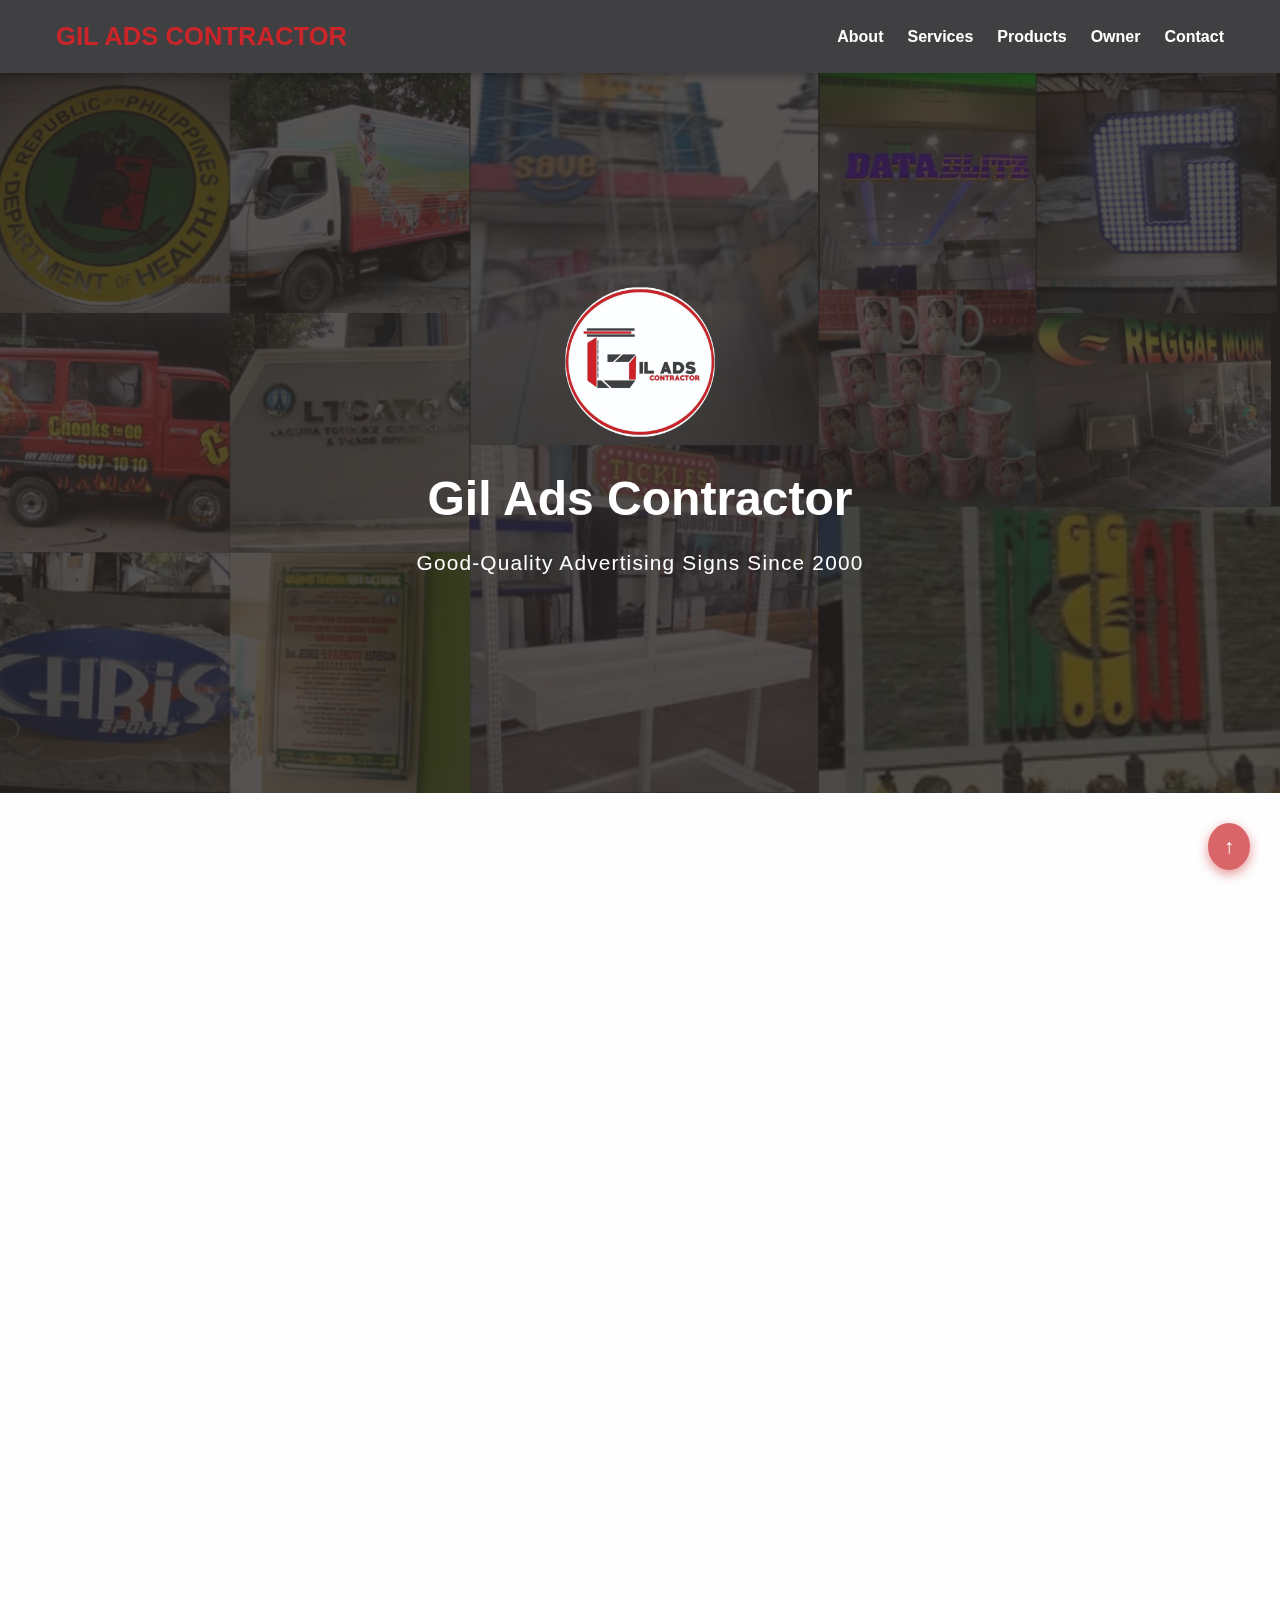
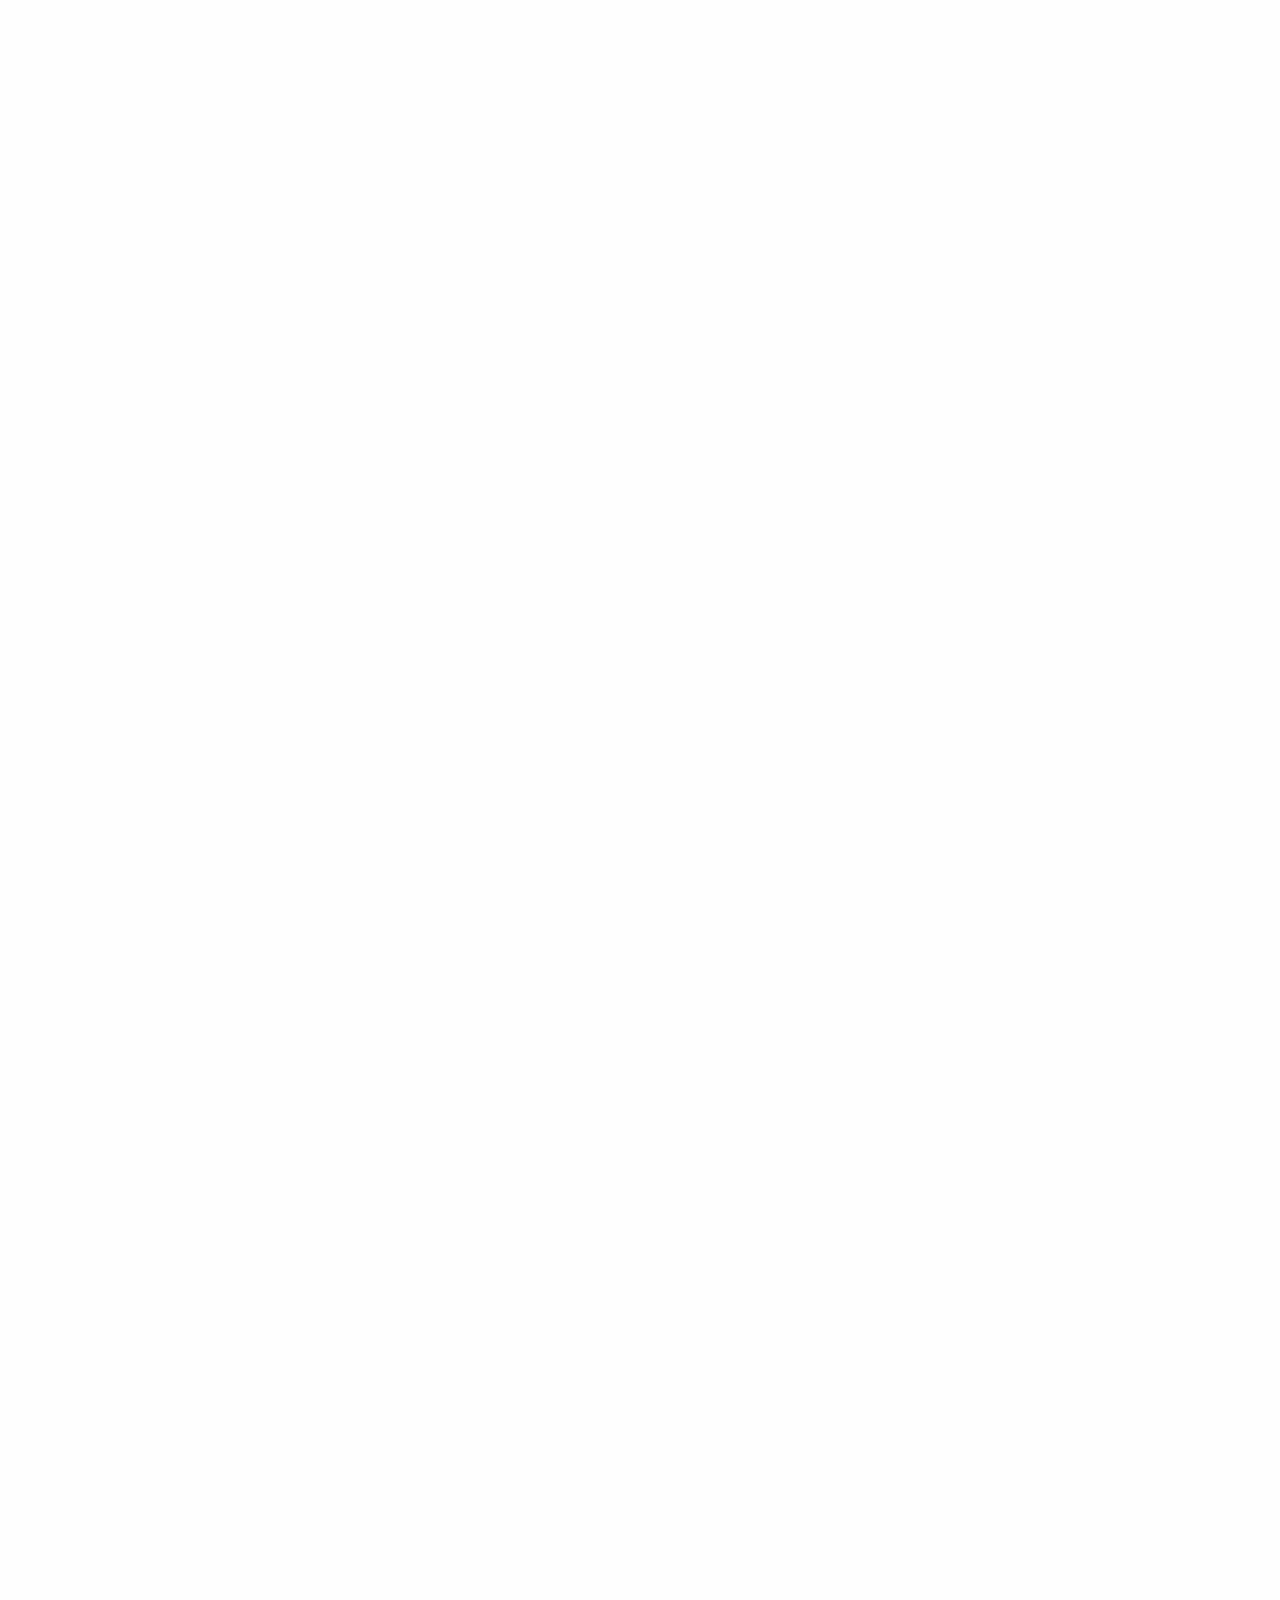
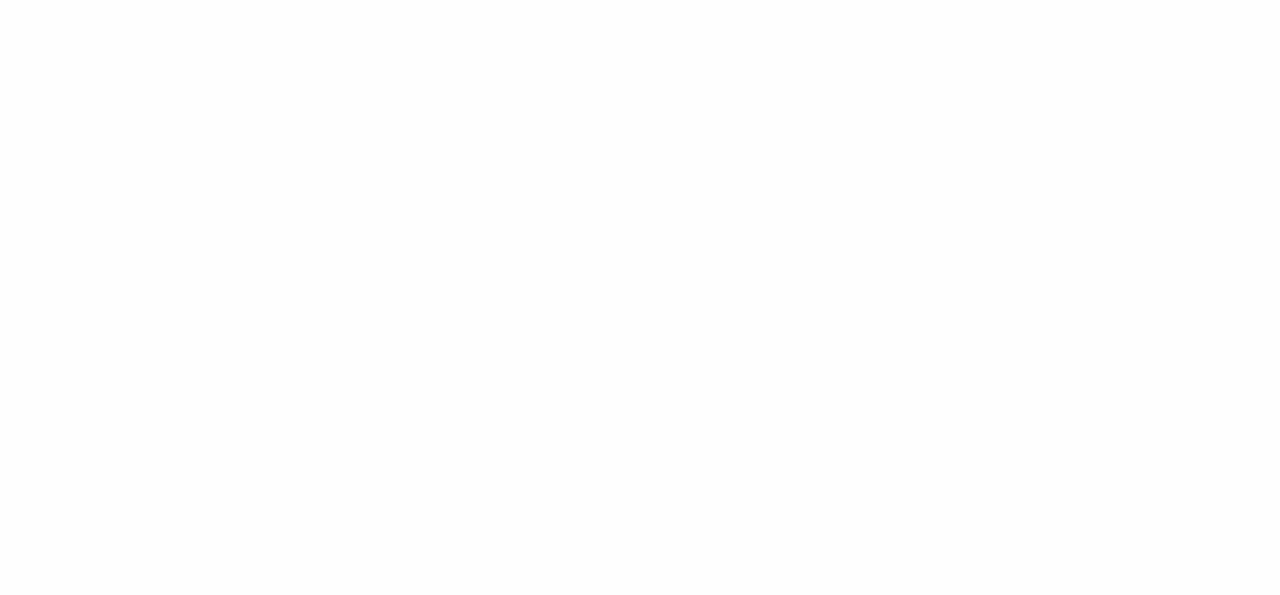
<file: index.html>
<!DOCTYPE html>
<html lang="en">
<head>
<meta charset="UTF-8" />
<meta name="viewport" content="width=device-width, initial-scale=1" />
<title>GIL ADS Contractor - Advertising & Printing Shop</title>
<link rel="icon" href="logo.png" type="image/png" />
<link href="https://cdn.jsdelivr.net/npm/aos@2.3.4/dist/aos.css" rel="stylesheet" />
<style>
  /* Reset and base */
  * {
    margin: 0; padding: 0; box-sizing: border-box;
    font-family: 'Segoe UI', Tahoma, Geneva, Verdana, sans-serif;
  }
  body {
    background-color: #fefefe;
    color: #404042;
    line-height: 1.6;
  }
  a {
    color: #cb2429;
    text-decoration: none;
  }
  a:hover {
    text-decoration: underline;
  }

  /* Navbar */
  nav {
    background: #404042;
    color: white;
    position: sticky;
    top: 0;
    z-index: 1000;
    box-shadow: 0 2px 8px rgba(0,0,0,0.3);
  }
  nav .container {
    max-width: 1200px;
    margin: auto;
    display: flex;
    justify-content: space-between;
    align-items: center;
    padding: 1rem 1rem;
  }
  nav .logo {
    font-size: 1.6rem;
    font-weight: 700;
    color: #cb2429;
  }
  nav ul {
    list-style: none;
    display: flex;
    gap: 1.5rem;
  }
  nav ul li {
    font-weight: 600;
  }
  nav ul li a {
    color: white;
    transition: color 0.3s ease;
  }
  nav ul li a:hover {
    color: #cb2429;
  }
  /* Hamburger for mobile */
  nav .menu-toggle {
    display: none;
    flex-direction: column;
    cursor: pointer;
  }
  nav .menu-toggle div {
    background: white;
    height: 3px;
    width: 25px;
    margin: 4px 0;
  }

  /* Hero */
  header {
    position: relative;
    height: 80vh;
    background: url('bg image.png') no-repeat center center/cover;
    display: flex;
    align-items: center;
    justify-content: center;
    color: white;
    text-align: center;
    padding: 0 1rem;
  }
  header::after {
    content: '';
    position: absolute;
    inset: 0;
    background: rgba(44, 36, 36, 0.6);
    z-index: 1;
  }
  header .hero-content {
    position: relative;
    z-index: 2;
    max-width: 700px;
  }
  header .hero-content img.logo {
    max-width: 150px;
    margin-bottom: 1rem;
  }
  header h1 {
    font-size: 3rem;
    font-weight: 700;
    margin-bottom: 0.5rem;
  }
  header p {
    font-size: 1.3rem;
    font-weight: 500;
    letter-spacing: 1.2px;
  }

  /* Section styles */
  section {
    max-width: 1200px;
    margin: 4rem auto;
    padding: 0 1rem;
  }
  section h2 {
    text-align: center;
    font-size: 2.5rem;
    margin-bottom: 1.5rem;
    color: #a93d3f;
    font-weight: 700;
    letter-spacing: 1.5px;
  }
  .glass-card {
    background: rgba(255 255 255 / 0.85);
    border-radius: 12px;
    box-shadow: 0 8px 32px rgba(203, 36, 41, 0.3);
    padding: 2rem;
    backdrop-filter: blur(10px);
    -webkit-backdrop-filter: blur(10px);
  }

  /* About Section */
  #about .glass-card p {
    font-size: 1.1rem;
    color: #404042;
    line-height: 1.7;
    white-space: pre-line;
  }

  /* Contact Info */
  #contact-info {
    margin-top: 2rem;
    font-weight: 600;
    color: #404042;
    text-align: center;
  }
  #contact-info span {
    display: block;
    margin: 0.2rem 0;
  }

  /* Services & Products Grid */
  .grid-container {
    display: grid;
    grid-template-columns: repeat(auto-fit,minmax(280px,1fr));
    gap: 2rem;
  }
  .card {
    background: #fff;
    border-radius: 12px;
    box-shadow: 0 4px 10px rgb(203 36 41 / 0.2);
    overflow: hidden;
    transition: transform 0.3s ease;
  }
  .card:hover {
    transform: translateY(-8px);
    box-shadow: 0 10px 25px rgb(203 36 41 / 0.4);
  }
  .card img {
    width: 100%;
    height: 180px;
    object-fit: cover;
  }
  .card h3 {
    color: #a93d3f;
    font-weight: 700;
    margin: 1rem;
  }
  .card p {
    margin: 0 1rem 1rem;
    font-weight: 600;
    color: #404042;
  }

  /* Owner Info */
  #owner {
    max-width: 700px;
    margin: 2rem auto;
    background: #cca3a3;
    border-radius: 12px;
    padding: 1.8rem 2rem;
    color: #404042;
    box-shadow: 0 5px 15px rgba(171, 61, 63, 0.4);
  }
  #owner h3 {
    margin-bottom: 1rem;
    font-weight: 700;
    color: #cb2429;
    text-align: center;
  }
  #owner p {
    font-weight: 600;
    line-height: 1.5;
    text-align: center;
  }

  /* Floating Back to Top Button */
  #topBtn {
    position: fixed;
    bottom: 30px;
    right: 30px;
    background-color: #cb2429;
    border: none;
    border-radius: 50%;
    padding: 12px 16px;
    cursor: pointer;
    color: white;
    font-size: 20px;
    box-shadow: 0 4px 12px rgba(203,36,41,0.7);
    opacity: 0.7;
    transition: opacity 0.3s ease;
    z-index: 10000;
  }
  #topBtn:hover {
    opacity: 1;
  }

  /* Responsive */
  @media (max-width: 768px) {
    header h1 {
      font-size: 2.2rem;
    }
    header p {
      font-size: 1rem;
    }
    nav ul {
      display: none;
      flex-direction: column;
      background: #404042;
      position: absolute;
      top: 60px;
      right: 0;
      width: 200px;
      border-radius: 0 0 0 12px;
    }
    nav ul.active {
      display: flex;
    }
    nav .menu-toggle {
      display: flex;
    }
    
  }
   /* Facebook button */
  .fb-button {
    display: inline-flex;
    align-items: center;
    background: #1877f2;
    color: white;
    border-radius: 5px;
    padding: 10px 20px;
    font-weight: 600;
    font-size: 1rem;
    cursor: pointer;
    text-decoration: none;
    transition: background-color 0.3s ease;
  }
  .fb-button:hover {
    background: #145dbf;
  }
  .fb-icon {
    margin-right: 10px;
    fill: white;
    width: 20px;
    height: 20px;
  }
  /* Responsive */
  @media(max-width: 900px) {
    .card {
      flex: 1 1 calc(50% - 20px);
    }
  }
  @media(max-width: 600px) {
    .card {
      flex: 1 1 100%;
    }
}
</style>
<link rel="icon" href="logo.png" />
</head>
<body>

<nav>
  <div class="container">
    <div class="logo">GIL ADS CONTRACTOR</div>
    <div class="menu-toggle" id="menu-toggle">
      <div></div><div></div><div></div>
    </div>
    <ul id="nav-menu">
      <li><a href="#about">About</a></li>
      <li><a href="#services">Services</a></li>
      <li><a href="#products">Products</a></li>
      <li><a href="#owner">Owner</a></li>
      <li><a href="#contact-info">Contact</a></li>
    </ul>
  </div>
</nav>

<header>
  <div class="hero-content" data-aos="fade-up">
    <img src="logo.png" alt="GIL ADS Contractor Logo" class="logo" />
    <h1>Gil Ads Contractor</h1>
    <p>Good-Quality Advertising Signs Since 2000</p>
  </div>
</header>

<main>

  <section id="about" data-aos="fade-right">
    <h2>♥♥♥♥♥♥ About the Company ♥♥♥♥♥♥♥</h2>
    <div class="glass-card">
      <p>
        GIL ADS CONTRACTOR, a genuine outgrowth of 3M Philippines’ official contractor: (Modagraphics Corporation and Omega Advertising Incorporated).
        The owner who worked as the General Manager is continually increasing his manual and technological skills through Graphic Expo Seminars and Annual Product Trainings. He endows his decade of service manufacturing numerous Advertising Projects starting from small acrylic plastic molding, to module fabrication and then fully developed into an over-all boutique construction.

        GIL ADS administers its marketing and production office in Quezon City. The company is equipped with fabrication facilities and complete delivery services for your construction and manufacturing needs. We are handling three (3) shifts of manpower resources who are physically trained to offer you 24 hours quality service.

        Our Company offers both local and provincial project constructions. Behind our proud technological skills are humble officers who can attend to your inquiries daily.
      </p>
    </div>
  </section>

  <section id="services" data-aos="fade-left">
    <h2>Our Services</h2>
    <div class="grid-container">
      <div class="card" data-aos="zoom-in">
        <img src="production.png" alt="Production Area" />
        <h3>Production Area</h3>
        <p>State-of-the-art manufacturing and fabrication facilities to ensure quality and efficiency.</p>
      </div>
      <div class="card" data-aos="zoom-in" data-aos-delay="100">
        <img src="printing.png" alt="Printing Area" />
        <h3>Printing Area</h3>
        <p>High-quality printing services with advanced equipment for crisp, vibrant output.</p>
      </div>
      <div class="card" data-aos="zoom-in" data-aos-delay="200">
        <img src="laser.png" alt="Laser Cutting Area" />
        <h3>Laser Cutting Area</h3>
        <p>Precision laser cutting technology for custom designs and perfect finishes.</p>
      </div>
    </div>
  </section>

  <section id="products" data-aos="fade-right">
    <h2>Our Products</h2>
    <div class="grid-container">
      <div class="card" data-aos="flip-left">
        <img src="signage.png" alt="Signages" />
        <h3>SIGNAGES</h3>
      </div>
      <div class="card" data-aos="flip-left" data-aos-delay="100">
        <img src="arc.png" alt="Acrylic Plastic Built Up with LED Light" />
        <h3>Acrylic Plastic Built Up with LED Light</h3>
      </div>
      <div class="card" data-aos="flip-left" data-aos-delay="200">
        <img src="stainless fetch].png" alt="Stainless Etching" />
        <h3>STAINLESS ETCHING</h3>
      </div>
      <div class="card" data-aos="flip-left" data-aos-delay="300">
        <img src="pana.png" alt="Panaflex" />
        <h3>Panaflex</h3>
      </div>
      <div class="card" data-aos="flip-left" data-aos-delay="400">
        <img src="island.png" alt="Island Modules" />
        <h3>ISLAND MODULES</h3>
      </div>
      <div class="card" data-aos="flip-left" data-aos-delay="500">
        <img src="menu.png" alt="Menu Board" />
        <h3>MENU BOARD</h3>
      </div>
      <div class="card" data-aos="flip-left" data-aos-delay="600">
        <img src="conopy.png" alt="Canopy Stand & Steel" />
        <h3>CANOPY STAND & STEEL</h3>
      </div>
      <div class="card" data-aos="flip-left" data-aos-delay="700">
        <img src="booth.png" alt="Booth Stand" />
        <h3>BOOTH STAND</h3>
      </div>
      <div class="card" data-aos="flip-left" data-aos-delay="800">
        <img src="stick.png" alt="Sticker Installation" />
        <h3>STICKER INSTALLATION</h3>
      </div>
    </div>
  </section>

  <section id="owner" data-aos="fade-up">
    <h2>Owner Information</h2>
    <div id="owner">
      <h3>Gil Bereber</h3>
      <p><strong>Contact:</strong> 09260679851</p>
      <p><strong>Address:</strong> 553 Riverside West Los Angeles St., California Village, San Bartolome, Quezon City, Philippines, 1116</p>
    </div>
  </section>

  <section id="contact-info" data-aos="fade-up">
    <h2>Contact Us</h2>
    <div class="glass-card" style="text-align:center;">
      <p>For More Inquiries Please Feel Free to Call Us At:</p>
      <p><strong>GIL ADS CONTRACTOR</strong></p>
      <p>Tel Nos.: 70920233</p>
      <p>Cell Nos.: 09238289085 | 09260679851</p>
      <p>Or e-mail us at: <a href="mailto:gil_ads16@yahoo.com">gil_ads16@yahoo.com</a></p>

      <a href="https://www.facebook.com/giladscontractor/" target="_blank" rel="noopener" class="fb-button" aria-label="Visit Gil Ads Contractor Facebook Page">
      <svg class="fb-icon" xmlns="http://www.w3.org/2000/svg" viewBox="0 0 24 24" aria-hidden="true"><path d="M22.675 0H1.325C.593 0 0 .593 0 1.326v21.348C0 23.406.593 24 1.325 24H12.82v-9.294H9.692v-3.622h3.128V8.413c0-3.1 1.893-4.788 4.659-4.788 1.325 0 2.464.098 2.795.142v3.24l-1.918.001c-1.504 0-1.796.715-1.796 1.763v2.31h3.587l-.467 3.622h-3.12V24h6.116c.73 0 1.324-.594 1.324-1.326V1.326C24 .593 23.406 0 22.675 0z"/></svg>
      Facebook
    </a>
      <p>We are open from Monday to Saturday, 8:00 AM to 5:00 PM</p>
    </div>
  </section>

</main>

<button id="topBtn" title="Back to top">↑</button>

<script src="https://cdn.jsdelivr.net/npm/aos@2.3.4/dist/aos.js"></script>
<script>
  AOS.init();

  // Mobile menu toggle
  const menuToggle = document.getElementById('menu-toggle');
  const navMenu = document.getElementById('nav-menu');
  menuToggle.addEventListener('click', () => {
    navMenu.classList.toggle('active');
  });

  // Back to top button
  const topBtn = document.getElementById('topBtn');
  window.onscroll = function() {
    if(document.body.scrollTop > 100 || document.documentElement.scrollTop > 100) {
      topBtn.style.display = "block";
    } else {
      topBtn.style.display = "none";
    }
  };
  topBtn.addEventListener('click', () => {
    window.scrollTo({ top: 0, behavior: 'smooth' });
  });
</script>

</body>
</html>
</file>
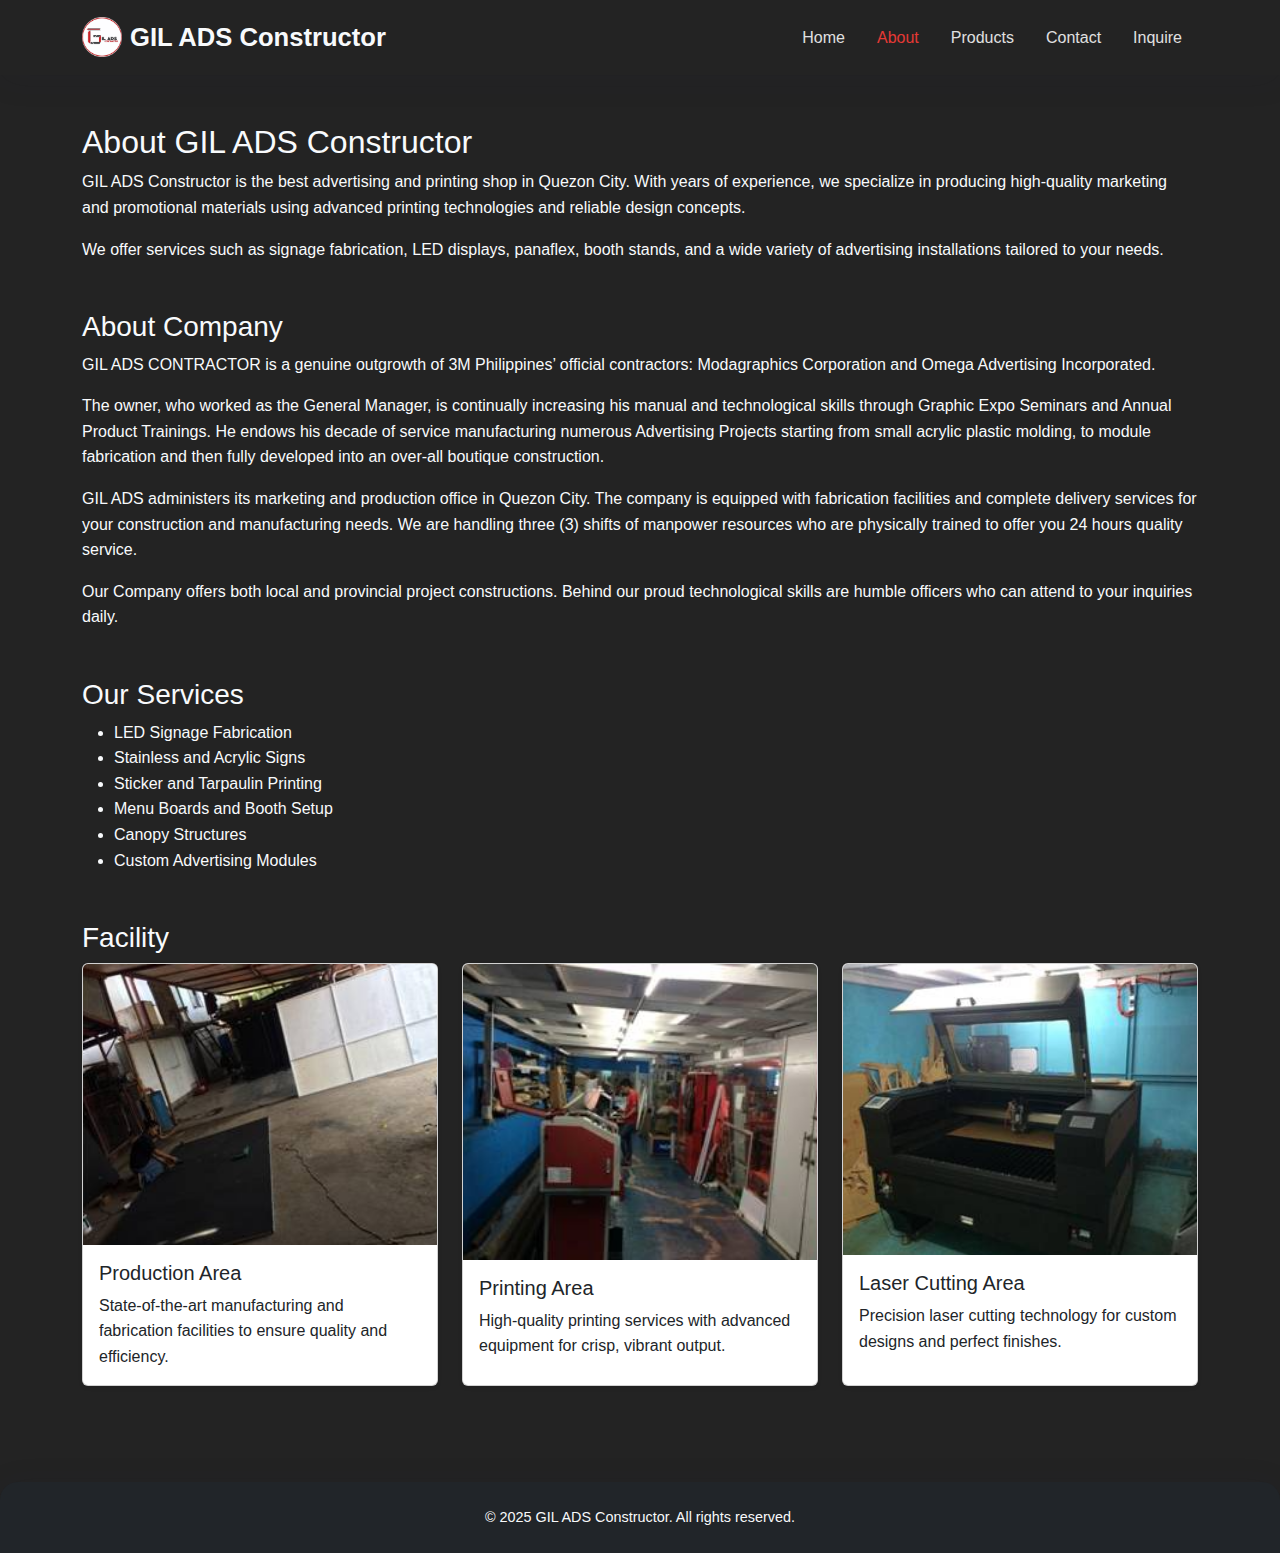
<file: about.html>
<!DOCTYPE html>
<html lang="en">
<head>
  <meta charset="UTF-8" />
  <meta name="viewport" content="width=device-width, initial-scale=1" />
  <title>About Us - GIL ADS Constructor</title>
  <link href="https://cdn.jsdelivr.net/npm/bootstrap@5.3.0/dist/css/bootstrap.min.css" rel="stylesheet" />
  <link href="style.css" rel="stylesheet" />
</head>
<body>
  <!-- Navbar -->
  <nav class="navbar navbar-expand-lg navbar-dark bg-dark">
    <div class="container">
      <a class="navbar-brand d-flex align-items-center" href="index.html">
        <img src="logo.png" alt="GIL ADS Logo" style="height: 40px; width: auto;" class="me-2" />
        GIL ADS Constructor
      </a>
      <button
        class="navbar-toggler"
        type="button"
        data-bs-toggle="collapse"
        data-bs-target="#navbarNav"
        aria-controls="navbarNav"
        aria-expanded="false"
        aria-label="Toggle navigation"
      >
        <span class="navbar-toggler-icon"></span>
      </button>
      <div class="collapse navbar-collapse" id="navbarNav">
        <ul class="navbar-nav ms-auto">
          <li class="nav-item"><a class="nav-link" href="index.html">Home</a></li>
          <li class="nav-item"><a class="nav-link active" href="about.html">About</a></li>
          <li class="nav-item"><a class="nav-link" href="products.html">Products</a></li>
          <li class="nav-item"><a class="nav-link" href="contact.html">Contact</a></li>
          <li class="nav-item"><a class="nav-link" href="inquire.html">Inquire</a></li>
        </ul>
      </div>
    </div>
  </nav>

  <!-- Main content -->
  <section class="container py-5">
    <h2>About GIL ADS Constructor</h2>
    <p>
      GIL ADS Constructor is the best advertising and printing shop in Quezon City. With years of experience,
      we specialize in producing high-quality marketing and promotional materials using advanced printing
      technologies and reliable design concepts.
    </p>
    <p>
      We offer services such as signage fabrication, LED displays, panaflex, booth stands, and a wide
      variety of advertising installations tailored to your needs.
    </p>

    <h3 class="mt-5">About Company</h3>
    <p>
      GIL ADS CONTRACTOR is a genuine outgrowth of 3M Philippines’ official contractors: Modagraphics Corporation
      and Omega Advertising Incorporated.
    </p>
    <p>
      The owner, who worked as the General Manager, is continually increasing his manual and technological
      skills through Graphic Expo Seminars and Annual Product Trainings. He endows his decade of service
      manufacturing numerous Advertising Projects starting from small acrylic plastic molding, to module
      fabrication and then fully developed into an over-all boutique construction.
    </p>
    <p>
      GIL ADS administers its marketing and production office in Quezon City. The company is equipped with
      fabrication facilities and complete delivery services for your construction and manufacturing needs.
      We are handling three (3) shifts of manpower resources who are physically trained to offer you 24 hours
      quality service.
    </p>
    <p>
      Our Company offers both local and provincial project constructions. Behind our proud technological skills
      are humble officers who can attend to your inquiries daily.
    </p>

    <h3 class="mt-5">Our Services</h3>
    <ul>
      <li>LED Signage Fabrication</li>
      <li>Stainless and Acrylic Signs</li>
      <li>Sticker and Tarpaulin Printing</li>
      <li>Menu Boards and Booth Setup</li>
      <li>Canopy Structures</li>
      <li>Custom Advertising Modules</li>
    </ul>

    <h3 class="mt-5">Facility</h3>
    <div class="row g-4">
      <div class="col-md-4">
        <div class="card h-100 shadow-sm">
          <img src="production.png" class="card-img-top" alt="Production Area" />
          <div class="card-body">
            <h5 class="card-title">Production Area</h5>
            <p class="card-text">
              State-of-the-art manufacturing and fabrication facilities to ensure quality and efficiency.
            </p>
          </div>
        </div>
      </div>
      <div class="col-md-4">
        <div class="card h-100 shadow-sm">
          <img src="printing.png" class="card-img-top" alt="Printing Area" />
          <div class="card-body">
            <h5 class="card-title">Printing Area</h5>
            <p class="card-text">
              High-quality printing services with advanced equipment for crisp, vibrant output.
            </p>
          </div>
        </div>
      </div>
      <div class="col-md-4">
        <div class="card h-100 shadow-sm">
          <img src="laser.png" class="card-img-top" alt="Laser Cutting Area" />
          <div class="card-body">
            <h5 class="card-title">Laser Cutting Area</h5>
            <p class="card-text">
              Precision laser cutting technology for custom designs and perfect finishes.
            </p>
          </div>
        </div>
      </div>
    </div>
  </section>

  <footer class="text-center p-4 bg-dark text-light mt-5">
    &copy; 2025 GIL ADS Constructor. All rights reserved.
  </footer>

  <script src="https://cdn.jsdelivr.net/npm/bootstrap@5.3.0/dist/js/bootstrap.bundle.min.js"></script>
</body>
</html>
</file>
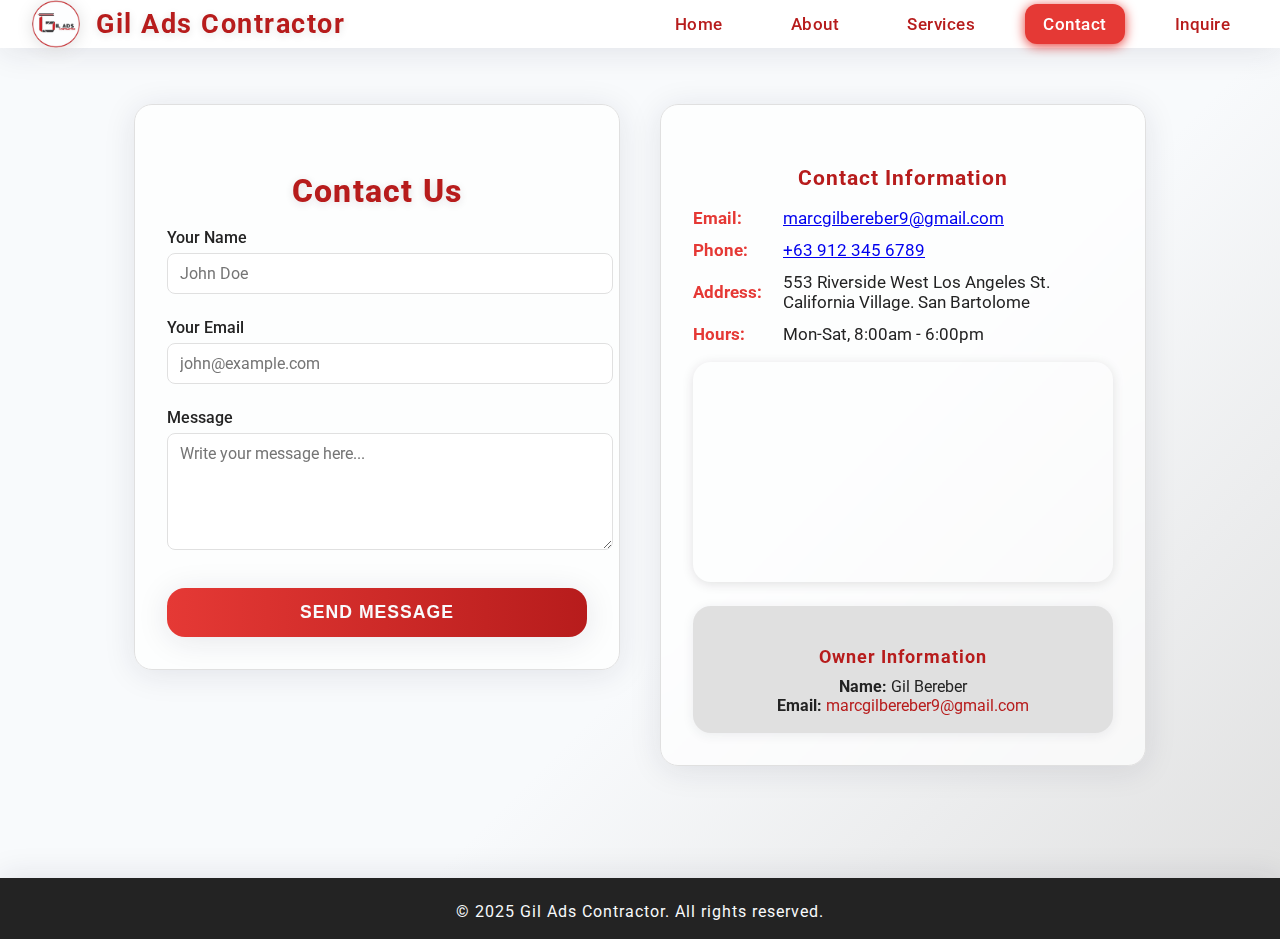
<file: contact.html>
<!DOCTYPE html>
<html lang="en">
<head>
  <meta charset="UTF-8" />
  <meta name="viewport" content="width=device-width, initial-scale=1" />
  <title>Contact - Gil Ads Contractor</title>
  <link rel="icon" type="image/png" href="logo.png">
  <link rel="stylesheet" href="https://fonts.googleapis.com/css?family=Roboto:400,700&display=swap">
  <style>
    :root {
      --primary: #232323;
      --secondary: #b71c1c;
      --accent: #e53935;
      --light: #f8fafc;
      --surface: #fff;
      --shadow: 0 4px 32px rgba(34, 34, 59, 0.1);
      --radius: 18px;
      --gray: #e0e0e0;
      --dark-gray: #5f5f5f;
      --transition: 0.3s cubic-bezier(.4,2,.6,1);
      --glass: rgba(255,255,255,0.7);
    }
    html, body {
      height: 100%;
      min-height: 100%;
    }
    body {
      min-height: 100vh;
      margin: 0;
      font-family: 'Roboto', Arial, sans-serif;
      background: linear-gradient(135deg, var(--light) 60%, var(--gray) 100%);
      color: var(--primary);
      display: flex;
      flex-direction: column;
    }
    header {
      background: var(--surface);
      box-shadow: var(--shadow);
      padding: 0 32px;
      display: flex;
      align-items: center;
      justify-content: space-between;
      height: 72px;
      position: sticky;
      top: 0;
      z-index: 10;
    }
    .logo-container {
      display: flex;
      align-items: center;
    }
    .logo-container img {
      height: 48px;
      margin-right: 16px;
      filter: drop-shadow(0 2px 8px var(--gray));
    }
    .logo-container span {
      font-size: 1.7rem;
      font-weight: 700;
      color: var(--secondary);
      letter-spacing: 1.5px;
      text-shadow: 0 2px 8px var(--gray);
    }
    nav {
      display: flex;
      gap: 32px;
      margin-left: 32px;
    }
    nav a {
      text-decoration: none;
      color: var(--secondary);
      font-weight: 500;
      transition: color var(--transition), background var(--transition), box-shadow var(--transition);
      padding: 10px 18px;
      border-radius: 12px;
      font-size: 1.08rem;
      letter-spacing: 0.5px;
      background: transparent;
    }
    nav a:hover, nav a.active {
      color: var(--surface);
      background: var(--accent);
      box-shadow: 0 2px 12px var(--accent);
    }
    .contact-section {
      display: flex;
      flex-wrap: wrap;
      gap: 40px;
      justify-content: center;
      align-items: flex-start;
      padding: 56px 16px 40px 16px;
      flex: 1 0 auto;
    }
    .contact-form-container, .contact-info-container {
      background: var(--glass);
      border-radius: var(--radius);
      box-shadow: var(--shadow);
      padding: 40px 32px 32px 32px;
      max-width: 420px;
      width: 100%;
      backdrop-filter: blur(6px);
      border: 1.5px solid var(--gray);
      margin-bottom: 24px;
      animation: fadeInUp 1s cubic-bezier(.4,2,.6,1) forwards;
      opacity: 0;
      transform: translateY(40px) scale(0.98);
    }
    .contact-form-container {
      animation-delay: 0.1s;
    }
    .contact-info-container {
      animation-delay: 0.2s;
    }
    @keyframes fadeInUp {
      to {
        opacity: 1;
        transform: translateY(0) scale(1);
      }
    }
    .contact-form-container h2 {
      color: var(--secondary);
      font-size: 2rem;
      font-weight: 800;
      margin-bottom: 18px;
      letter-spacing: 1.2px;
      text-align: center;
      text-shadow: 0 2px 8px var(--gray);
    }
    .form-group {
      margin-bottom: 18px;
    }
    label {
      font-weight: 500;
      margin-bottom: 6px;
      display: block;
      color: var(--primary);
    }
    input, textarea {
      width: 100%;
      padding: 10px 12px;
      border-radius: 8px;
      border: 1.5px solid var(--gray);
      font-size: 1rem;
      margin-bottom: 6px;
      background: var(--surface);
      color: var(--primary);
      font-family: inherit;
      transition: border-color var(--transition);
    }
    input:focus, textarea:focus {
      border-color: var(--accent);
      outline: none;
    }
    .cta-btn {
      background: linear-gradient(90deg, var(--accent), var(--secondary));
      color: var(--light);
      border: none;
      padding: 14px 36px;
      font-size: 1.1rem;
      font-weight: 700;
      border-radius: var(--radius);
      cursor: pointer;
      box-shadow: var(--shadow);
      transition: background var(--transition), color var(--transition), transform 0.2s;
      text-transform: uppercase;
      letter-spacing: 1px;
      outline: none;
      border: 0;
      width: 100%;
      margin-top: 10px;
    }
    .cta-btn:hover {
      background: linear-gradient(90deg, var(--secondary), var(--accent));
      color: var(--surface);
      transform: scale(1.04);
    }
    .success-message {
      display: none;
      background: var(--gray);
      color: var(--primary);
      border-radius: 8px;
      padding: 12px 0;
      text-align: center;
      margin-bottom: 18px;
      font-weight: 600;
      font-size: 1.08rem;
    }
    .contact-info-container h3 {
      color: var(--secondary);
      font-size: 1.3rem;
      font-weight: 700;
      margin-bottom: 18px;
      letter-spacing: 1px;
      text-align: center;
    }
    .contact-info-list {
      list-style: none;
      padding: 0;
      margin: 0 0 18px 0;
      font-size: 1.08rem;
    }
    .contact-info-list li {
      margin-bottom: 12px;
      display: flex;
      align-items: center;
      gap: 10px;
    }
    .contact-info-list strong {
      min-width: 80px;
      color: var(--accent);
      font-weight: 700;
    }
    .map-container {
      border-radius: var(--radius);
      overflow: hidden;
      box-shadow: 0 2px 12px var(--gray);
      margin-top: 18px;
      width: 100%;
      height: 220px;
    }
    .owner-info {
      background: var(--gray);
      border-radius: var(--radius);
      padding: 18px;
      margin-top: 24px;
      text-align: center;
      box-shadow: 0 2px 12px rgba(34,34,59,0.08);
      font-size: 1rem;
    }
    .owner-info h4 {
      color: var(--secondary);
      font-weight: 700;
      margin-bottom: 10px;
      font-size: 1.1rem;
      letter-spacing: 1px;
    }
    .owner-info p {
      margin: 0;
      color: var(--primary);
      font-size: 1rem;
    }
    .owner-info a {
      color: var(--secondary);
      text-decoration: none;
      transition: color var(--transition);
    }
    .owner-info a:hover {
      color: var(--accent);
      text-decoration: underline;
    }
    footer {
      flex-shrink: 0;
      background: var(--primary);
      color: var(--light);
      text-align: center;
      padding: 24px 0 18px 0;
      font-size: 1rem;
      margin-top: 48px;
      position: relative;
      z-index: 2;
      background-image: none;
      box-shadow: 0 -2px 32px rgba(34,34,59,0.10);
      letter-spacing: 1px;
    }
    @media (max-width: 900px) {
      .contact-section {
        flex-direction: column;
        gap: 0;
        padding: 32px 4px 24px 4px;
      }
      .contact-form-container, .contact-info-container {
        max-width: 100%;
        margin: 0 auto 24px auto;
      }
    }
    @media (max-width: 600px) {
      header {
        flex-direction: column;
        height: auto;
        padding: 16px;
      }
      .logo-container img {
        height: 36px;
      }
      .contact-form-container, .contact-info-container {
        padding: 18px 6px 14px 6px;
      }
    }
  </style>
</head>
<body>
  <header>
    <div class="logo-container">
      <img src="logo.png" alt="Gil Ads Contractor Logo">
      <span>Gil Ads Contractor</span>
    </div>
    <nav>
      <a href="index.html">Home</a>
      <a href="about.html">About</a>
      <a href="products.html">Services</a>
      <a href="contact.html" class="active">Contact</a>
      <a href="inquire.html">Inquire</a>
    </nav>
  </header>

  <section class="contact-section">
    <!-- Contact Form -->
    <div class="contact-form-container">
      <h2>Contact Us</h2>
      <div id="successMessage" class="success-message">Your message has been sent successfully!</div>
      <form id="contactForm" autocomplete="off">
        <div class="form-group">
          <label for="name">Your Name</label>
          <input type="text" id="name" placeholder="John Doe" required />
        </div>
        <div class="form-group">
          <label for="email">Your Email</label>
          <input type="email" id="email" placeholder="john@example.com" required />
        </div>
        <div class="form-group">
          <label for="message">Message</label>
          <textarea id="message" rows="5" placeholder="Write your message here..." required></textarea>
        </div>
        <button type="submit" class="cta-btn">Send Message</button>
      </form>
    </div>

    <!-- Contact Info & Map -->
    <div class="contact-info-container">
      <h3>Contact Information</h3>
      <ul class="contact-info-list">
        <li><strong>Email:</strong> <a href="mailto:marcgilbereber9@gmail.com">marcgilbereber9@gmail.com</a></li>
        <li><strong>Phone:</strong> <a href="tel:+639123456789">+63 912 345 6789</a></li>
        <li><strong>Address:</strong>  553 Riverside West Los Angeles St. California Village. San Bartolome</li>
        <li><strong>Hours:</strong> Mon-Sat, 8:00am - 6:00pm</li>
      </ul>
      <div class="map-container">
        <iframe
          src="https://www.google.com/maps/search/+553+Riverside+West+Los+Angeles+St.+California+Village.+San+Bartolome&output=embed"
          width="100%" height="100%" style="border:0;" allowfullscreen="" loading="lazy"></iframe>
      </div>
      <div class="owner-info">
        <h4>Owner Information</h4>
        <p><strong>Name:</strong> Gil Bereber</p>
        <p><strong>Email:</strong> <a href="mailto:marcgilbereber9@gmail.com">marcgilbereber9@gmail.com</a></p>
      </div>
    </div>
  </section>

  <footer>
    &copy; 2025 Gil Ads Contractor. All rights reserved.
  </footer>

  <script>
    // Animate contact cards on load
    window.addEventListener('DOMContentLoaded', function() {
      document.querySelectorAll('.contact-form-container, .contact-info-container').forEach(function(el) {
        el.style.opacity = 1;
        el.style.transform = 'translateY(0) scale(1)';
      });
    });

    // Handle form submission
    document.getElementById('contactForm').addEventListener('submit', function(e) {
      e.preventDefault();
      const successMessage = document.getElementById('successMessage');
      successMessage.style.display = 'block';
      this.reset();
      setTimeout(() => {
        successMessage.style.display = 'none';
      }, 5000);
    });
  </script>
</body>
</html>
</file>
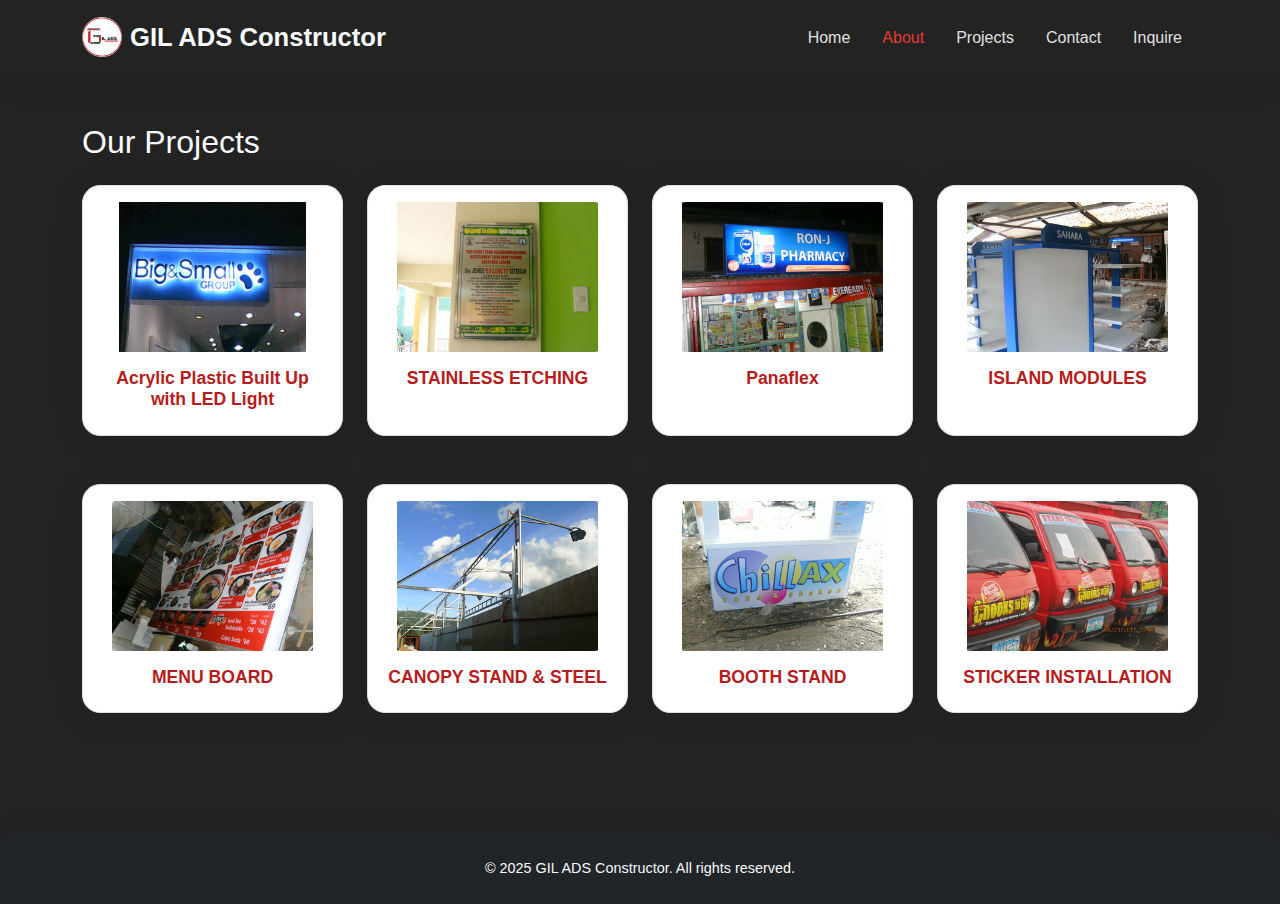
<file: products.html>
<!-- products.html -->
<!DOCTYPE html>
<html lang="en">
<head>
  <meta charset="UTF-8">
  <meta name="viewport" content="width=device-width, initial-scale=1.0">
  <title>Our Products - GIL ADS Constructor</title>
  <link href="https://cdn.jsdelivr.net/npm/bootstrap@5.3.0/dist/css/bootstrap.min.css" rel="stylesheet">
  <link href="style.css" rel="stylesheet">
  <style>
       /* ===========================
   PRODUCT CARD
=========================== */
.product-card {
  background-color: var(--primary);
  border: 1px solid var(--gray);
  border-radius: var(--radius);
  padding: 1rem;
  margin-bottom: 1.5rem;
  text-align: center;
  transition: box-shadow 0.3s ease;
  box-shadow: var(--shadow);
}

.product-card:hover {
  box-shadow: 0 0 15px var(--accent);
}

.product-img {
  max-width: 100%;
  height: 150px;
  object-fit: contain;
  margin-bottom: 1rem;
  border-radius: var(--radius);
}

.product-card h5 {
  font-weight: 700;
  font-size: 1.1rem;
  margin-bottom: 0.5rem;
  color: var(--secondary);
}

.product-card p {
  font-weight: 600;
  font-size: 1rem;
  color: var(--gray);
  margin-bottom: 1rem;
}

.product-card .btn {
  border-radius: var(--radius);
  font-weight: 600;
  padding: 0.4rem 1rem;
  background-color: var(--secondary);
  border: none;
  color: var(--light);
  transition: background-color 0.3s ease;
}

.product-card .btn:hover {
  background-color: var(--accent);
  color: var(--light);
}
    .product-grid {
      display: grid;
      grid-template-columns: repeat(auto-fit, minmax(250px, 1fr));
      gap: 1.5rem;
    }
    .product-card {
      border: 1px solid var(--gray);
      border-radius: var(--radius);
      padding: 1rem;
      text-align: center;
      box-shadow: var(--shadow);
      background: var(--surface);
      cursor: pointer;
      transition: transform 0.3s;
    }
    .product-img {
      width: 100%;
      max-height: 200px;
      object-fit: contain;
    }
    .product-details {
      display: none;
      margin-top: 1rem;
      opacity: 0;
      transition: opacity 0.3s ease;
      color: black;
    }
    .product-card.active .product-details {
      display: block;
      opacity: 1;
    }
    .inquire-btn {
      margin-top: 10px;
    }
  </style>
</head>
<body>
  <nav class="navbar navbar-expand-lg navbar-dark bg-dark">
    <div class="container">
      <a class="navbar-brand d-flex align-items-center" href="index.html">
        <img src="logo.png" alt="GIL ADS Logo" style="height: 40px; width: auto;" class="me-2" />
        GIL ADS Constructor
      </a>
      <button class="navbar-toggler" type="button" data-bs-toggle="collapse" data-bs-target="#navbarNav"
        aria-controls="navbarNav" aria-expanded="false" aria-label="Toggle navigation">
        <span class="navbar-toggler-icon"></span>
      </button>
      <div class="collapse navbar-collapse" id="navbarNav">
        <ul class="navbar-nav ms-auto">
          <li class="nav-item"><a class="nav-link" href="index.html">Home</a></li>
          <li class="nav-item"><a class="nav-link active" href="about.html">About</a></li>
          <li class="nav-item"><a class="nav-link" href="products.html">Projects</a></li>
          <li class="nav-item"><a class="nav-link" href="contact.html">Contact</a></li>
          <li class="nav-item"><a class="nav-link" href="inquire.html">Inquire</a></li>
        </ul>
      </div>
    </div>
  </nav>

  <section class="container py-5">
    <h2 class="mb-4">Our Projects</h2>
    <div class="product-grid">
      <div class="product-card">
        <img src="arc.png" alt="Acrylic Plastic Built Up with LED Light" class="product-img">
        <h5>Acrylic Plastic Built Up with LED Light</h5>
        <div class="product-details">Elegant signage with energy-efficient LED lighting.<a href="inquire.html" class="btn btn-primary inquire-btn">Inquire</a></div>
      </div>
      <div class="product-card">
        <img src="stainless fetch].png" alt="STAINLESS ETCHING" class="product-img">
        <h5>STAINLESS ETCHING</h5>
        <div class="product-details">Durable and sleek etched stainless metal signs.<a href="inquire.html" class="btn btn-primary inquire-btn">Inquire</a></div>
      </div>
      <div class="product-card">
        <img src="pana.png" alt="Panaflex" class="product-img">
        <h5>Panaflex</h5>
        <div class="product-details">Flexible printed banners ideal for outdoor display.<a href="inquire.html" class="btn btn-primary inquire-btn">Inquire</a></div>
      </div>
      <div class="product-card">
        <img src="island.png" alt="ISLAND MODULES" class="product-img">
        <h5>ISLAND MODULES</h5>
        <div class="product-details">Customized modular displays for booths and exhibits.<a href="inquire.html" class="btn btn-primary inquire-btn">Inquire</a></div>
      </div>
      <div class="product-card">
        <img src="menu.png" alt="MENU BOARD" class="product-img">
        <h5>MENU BOARD</h5>
        <div class="product-details">Stylish menu boards perfect for restaurants and cafes.<a href="inquire.html" class="btn btn-primary inquire-btn">Inquire</a></div>
      </div>
      <div class="product-card">
        <img src="conopy.png" alt="CANOPY STAND &amp; STEEL" class="product-img">
        <h5>CANOPY STAND &amp; STEEL</h5>
        <div class="product-details">Strong and weather-resistant canopies and steel stands.<a href="inquire.html" class="btn btn-primary inquire-btn">Inquire</a></div>
      </div>
      <div class="product-card">
        <img src="booth.png" alt="BOOTH STAND" class="product-img">
        <h5>BOOTH STAND</h5>
        <div class="product-details">High-quality booth displays for marketing events.<a href="inquire.html" class="btn btn-primary inquire-btn">Inquire</a></div>
      </div>
      <div class="product-card">
        <img src="stick.png" alt="STICKER INSTALLATION" class="product-img">
        <h5>STICKER INSTALLATION</h5>
        <div class="product-details">Professional vinyl sticker printing and installation.<a href="inquire.html" class="btn btn-primary inquire-btn">Inquire</a></div>
      </div>
    </div>
  </section>

  <footer class="text-center p-4 bg-dark text-light mt-5">
    &copy; 2025 GIL ADS Constructor. All rights reserved.
  </footer>

  <script>
    document.querySelectorAll('.product-card').forEach(card => {
      card.addEventListener('click', () => {
        card.classList.toggle('active');
      });
    });
  </script>
  <script>
  document.addEventListener("DOMContentLoaded", () => {
    document.body.classList.add("fade-in");
  });

  // Attach to all internal links for fade out before navigating
  document.querySelectorAll('a[href^]').forEach(link => {
    link.addEventListener('click', function(e) {
      const href = this.getAttribute('href');

      // Only fade out for same-site pages (ignore external or anchors)
      if (
        href &&
        !href.startsWith('http') &&
        !href.startsWith('#') &&
        !href.startsWith('mailto:') &&
        !href.startsWith('tel:')
      ) {
        e.preventDefault();
        document.body.classList.remove("fade-in");
        document.body.classList.add("fade-out");
        setTimeout(() => {
          window.location.href = href;
        }, 500); // time must match CSS transition duration
      }
    });
  });
</script>

</body>
</html>
</file>
<file: style.css>
/* ===========================
   THEME & COLORS
=========================== */
:root {
  --primary: #232323;
  --secondary: #b71c1c;
  --accent: #e53935;
  --light: #f8fafc;
  --surface: #fff;
  --shadow: 0 4px 32px rgba(34, 34, 59, 0.1);
  --radius: 18px;
  --gray: #e0e0e0;
  --dark-gray: #5f5f5f;
  --transition: 0.3s ease;
}

/* ===========================
   GENERAL STYLES
=========================== */
body {
  font-family: 'Segoe UI', Tahoma, Geneva, Verdana, sans-serif;
  background-color: var(--primary);
  color: var(--light);
  margin: 0;
  padding: 0;
  line-height: 1.6;
}

body.contact-page,
body.inquire-page {
  color: black;
  background-color: var(--light);
}

/* ===========================
   NAVBAR
=========================== */
.navbar {
  background-color: var(--primary) !important;
  padding: 0.75rem 1.5rem;
  box-shadow: var(--shadow);
}

.navbar-brand {
  font-weight: 700;
  font-size: 1.6rem;
  color: var(--light);
}

.navbar-nav .nav-link {
  color: var(--gray);
  margin: 0 0.5rem;
  transition: color var(--transition);
}

.navbar-nav .nav-link:hover,
.navbar-nav .nav-link.active {
  color: var(--accent);
}

/* ===========================
   HEADER
=========================== */
header {
  position: relative;
  background-image: url('contact-bg.jpg'); /* Optional: change to your own */
  background-position: center;
  background-repeat: no-repeat;
  background-size: cover;
  padding: 6rem 1rem;
  text-align: center;
  color: var(--light);
  border-radius: 0 0 var(--radius) var(--radius);
}

header::before {
  content: "";
  position: absolute;
  top: 0; left: 0; right: 0; bottom: 0;
  background-color: rgba(35, 35, 35, 0.7);
  z-index: 0;
  border-radius: inherit;
}

header > .container {
  position: relative;
  z-index: 1;
}

header h1 {
  font-size: 3rem;
  font-weight: 900;
  margin-bottom: 1rem;
  animation: fadeInDown 0.6s ease-in-out;
}

header p.lead {
  font-size: 1.25rem;
  margin-bottom: 2rem;
  opacity: 0.9;
  animation: fadeInUp 0.6s ease-in-out;
}

header .btn-danger {
  font-weight: 600;
  padding: 0.75rem 1.75rem;
  font-size: 1.1rem;
  border-radius: var(--radius);
  background-color: var(--secondary);
  border: none;
  transition: background-color var(--transition), transform 0.2s;
}

header .btn-danger:hover {
  background-color: var(--accent);
  transform: translateY(-2px);
}

/* ===========================
   CONTACT FORM SECTION
=========================== */
.contact-section {
  background-color: var(--surface);
  padding: 3rem 2rem;
  border-radius: var(--radius);
  max-width: 800px;
  margin: -2rem auto 2rem;
  box-shadow: var(--shadow);
  color: black;
  animation: fadeIn 0.7s ease;
}

.contact-section h2 {
  text-align: center;
  margin-bottom: 2rem;
  color: var(--secondary);
  font-weight: 700;
}

.contact-form {
  display: grid;
  gap: 1.25rem;
}

.contact-form label {
  font-weight: 600;
  margin-bottom: 0.5rem;
  display: block;
  color: var(--dark-gray);
}

.contact-form input,
.contact-form textarea {
  width: 100%;
  padding: 0.75rem 1rem;
  border-radius: calc(var(--radius) / 2);
  border: 1px solid var(--gray);
  background-color: var(--surface);
  color: black;
  transition: border-color var(--transition), box-shadow var(--transition);
  font-size: 1rem;
}

.contact-form textarea {
  resize: vertical;
  min-height: 150px;
}

.contact-form input:focus,
.contact-form textarea:focus {
  border-color: var(--accent);
  box-shadow: 0 0 10px rgba(229, 57, 53, 0.2);
  outline: none;
}

.contact-form button {
  padding: 0.75rem 2rem;
  background-color: var(--secondary);
  color: var(--light);
  border: none;
  border-radius: var(--radius);
  font-weight: 600;
  font-size: 1rem;
  transition: background-color var(--transition), transform 0.2s;
  cursor: pointer;
}

.contact-form button:hover {
  background-color: var(--accent);
  transform: scale(1.02);
}

/* ===========================
   FOOTER
=========================== */
footer {
  background-color: var(--primary);
  color: var(--gray);
  font-size: 0.9rem;
  padding: 1rem 0;
  margin-top: 3rem;
  border-radius: var(--radius) var(--radius) 0 0;
  box-shadow: var(--shadow);
  text-align: center;
}

/* ===========================
   ANIMATIONS
=========================== */
@keyframes fadeIn {
  from { opacity: 0; transform: translateY(20px); }
  to   { opacity: 1; transform: translateY(0); }
}

@keyframes fadeInDown {
  from { opacity: 0; transform: translateY(-20px); }
  to   { opacity: 1; transform: translateY(0); }
}

@keyframes fadeInUp {
  from { opacity: 0; transform: translateY(20px); }
  to   { opacity: 1; transform: translateY(0); }
}

/* ===========================
   RESPONSIVE
=========================== */
@media (max-width: 575.98px) {
  header h1 {
    font-size: 2rem;
  }

  header p.lead {
    font-size: 1rem;
  }

  .contact-section {
    padding: 2rem 1rem;
  }

  .contact-form button {
    width: 100%;
  }
}
</file>
